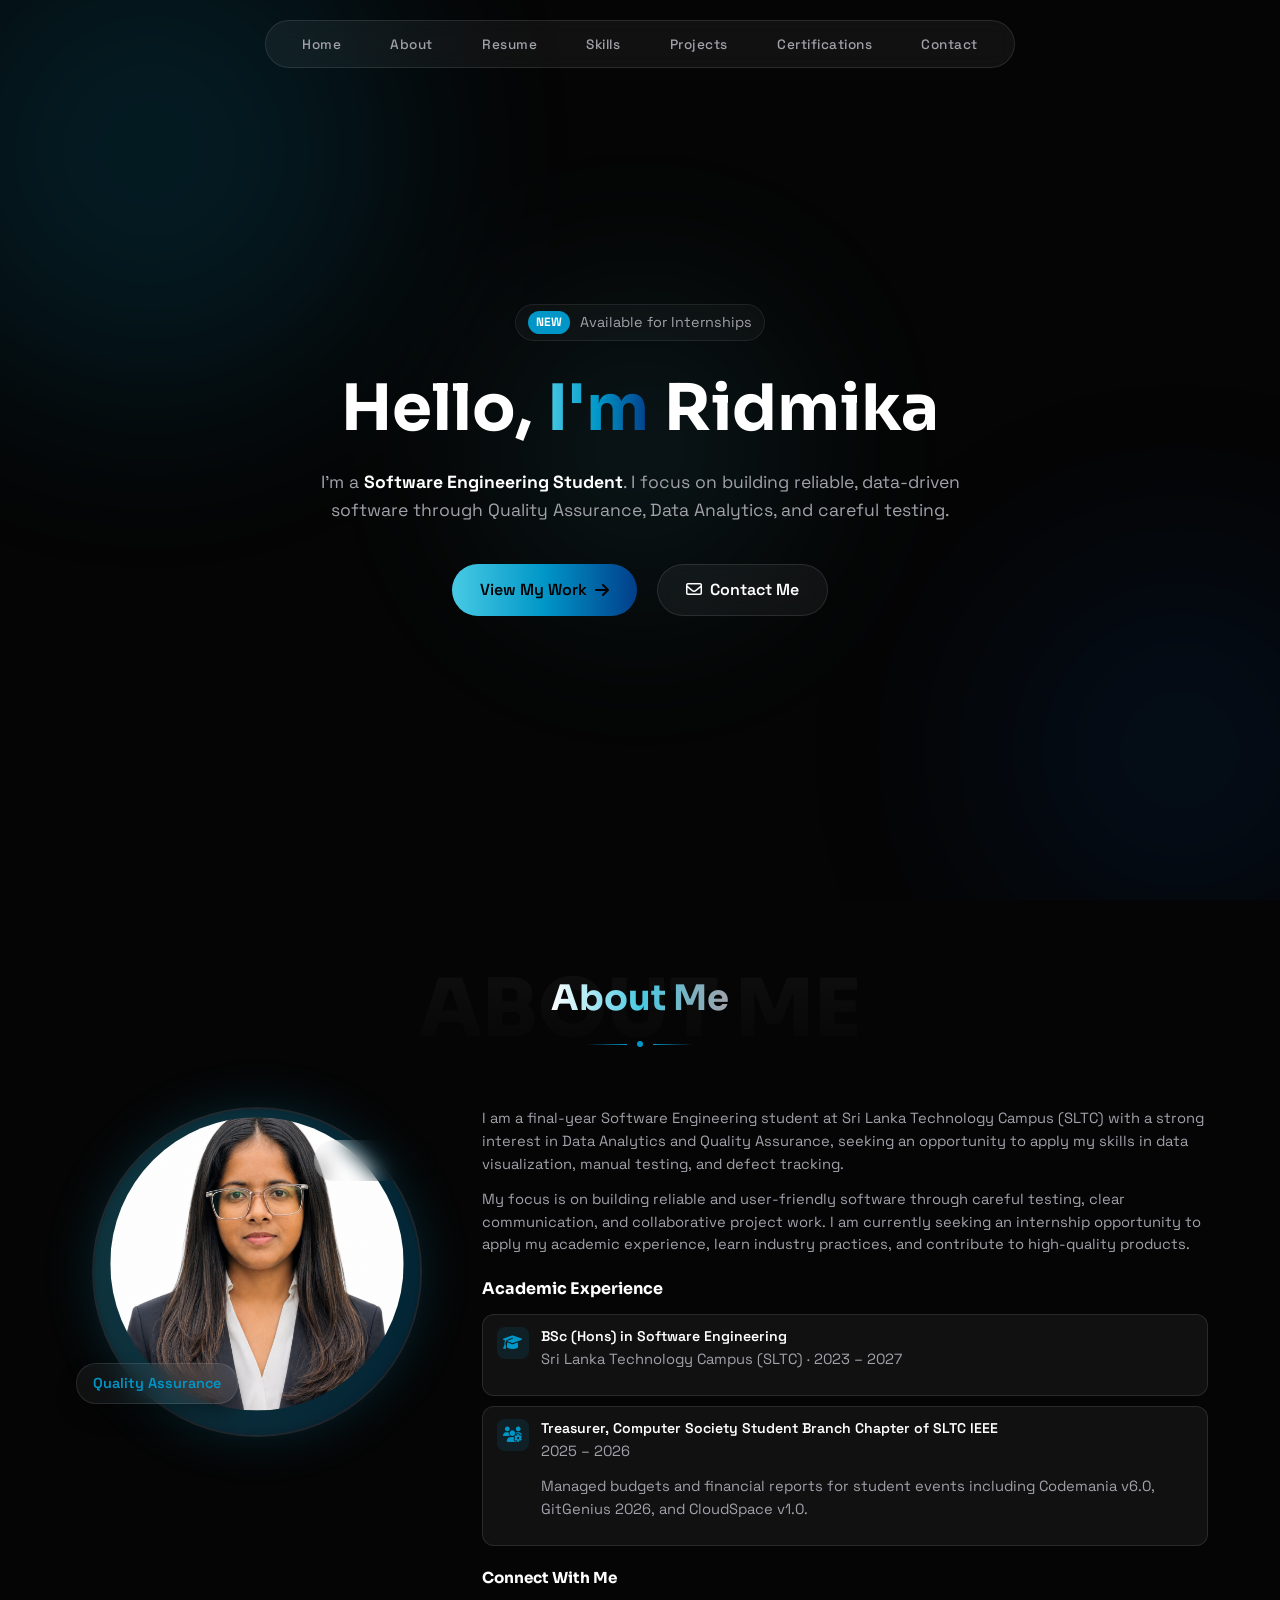
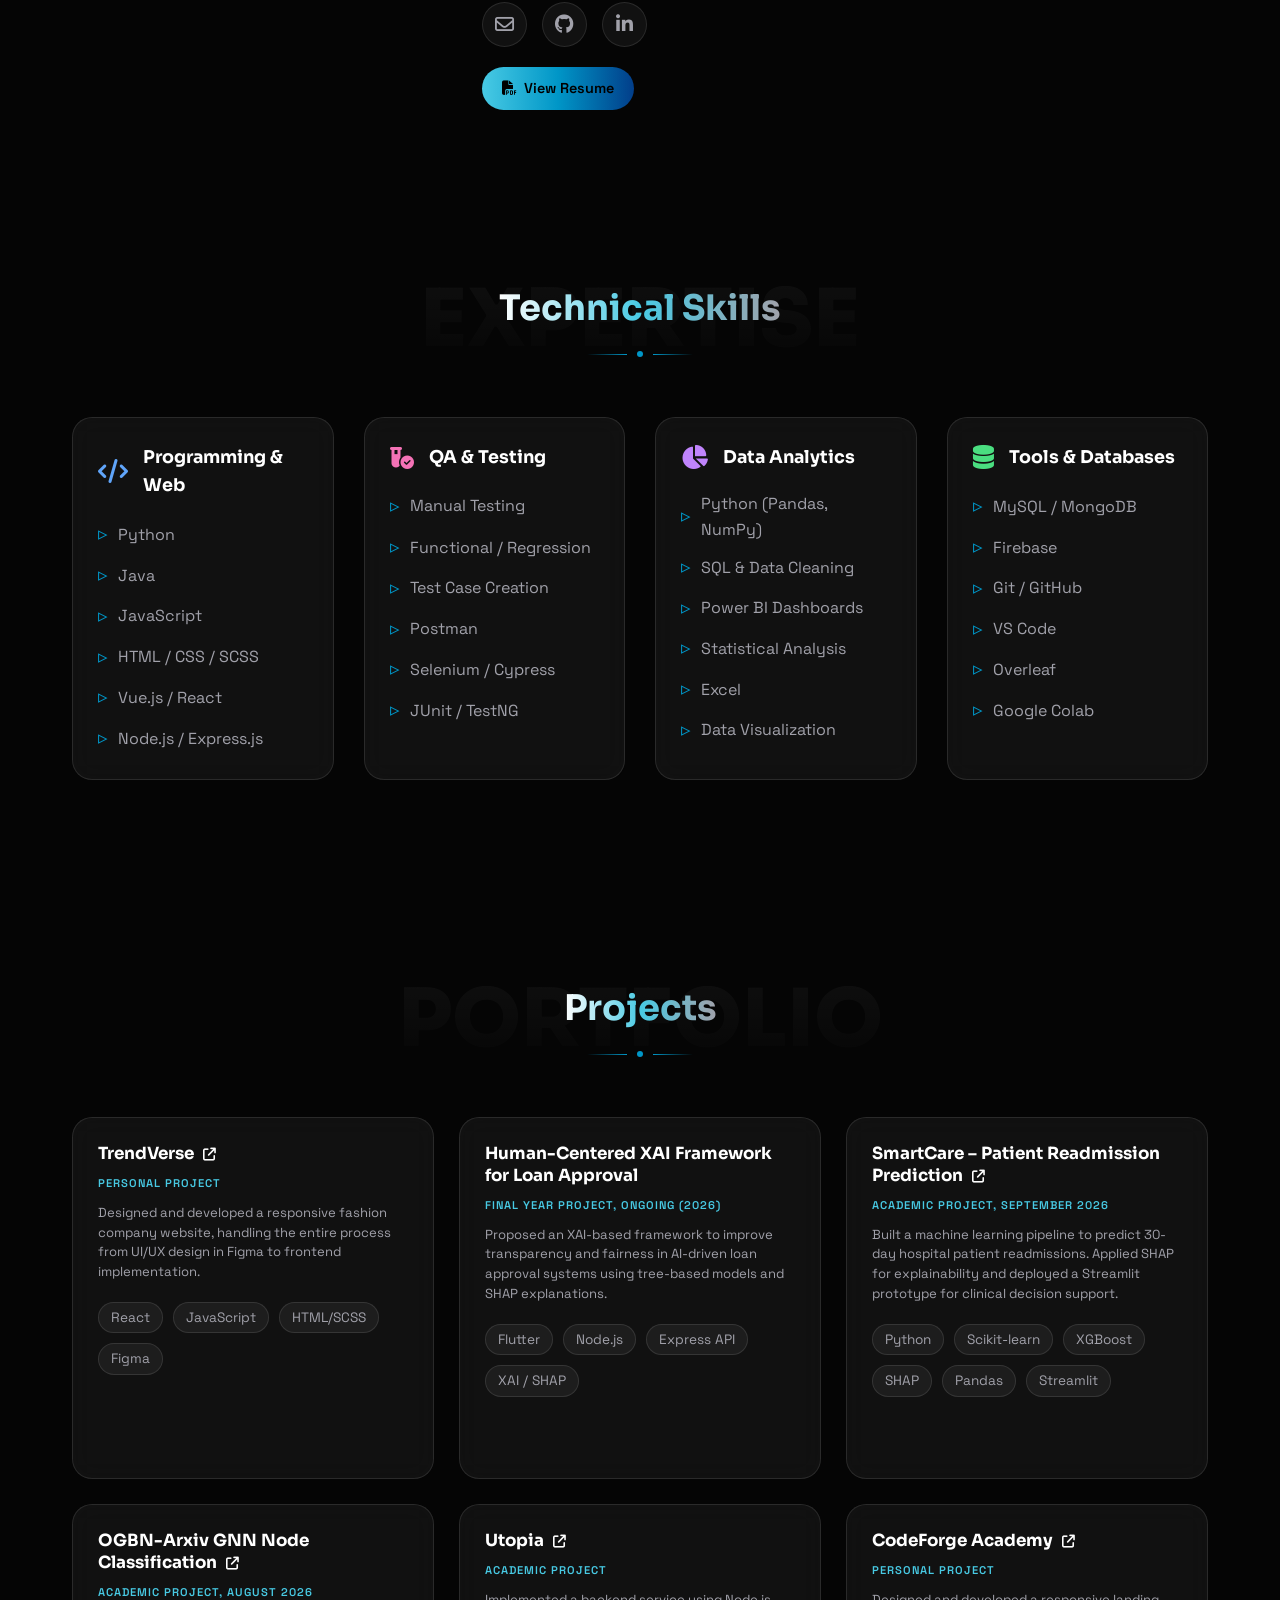
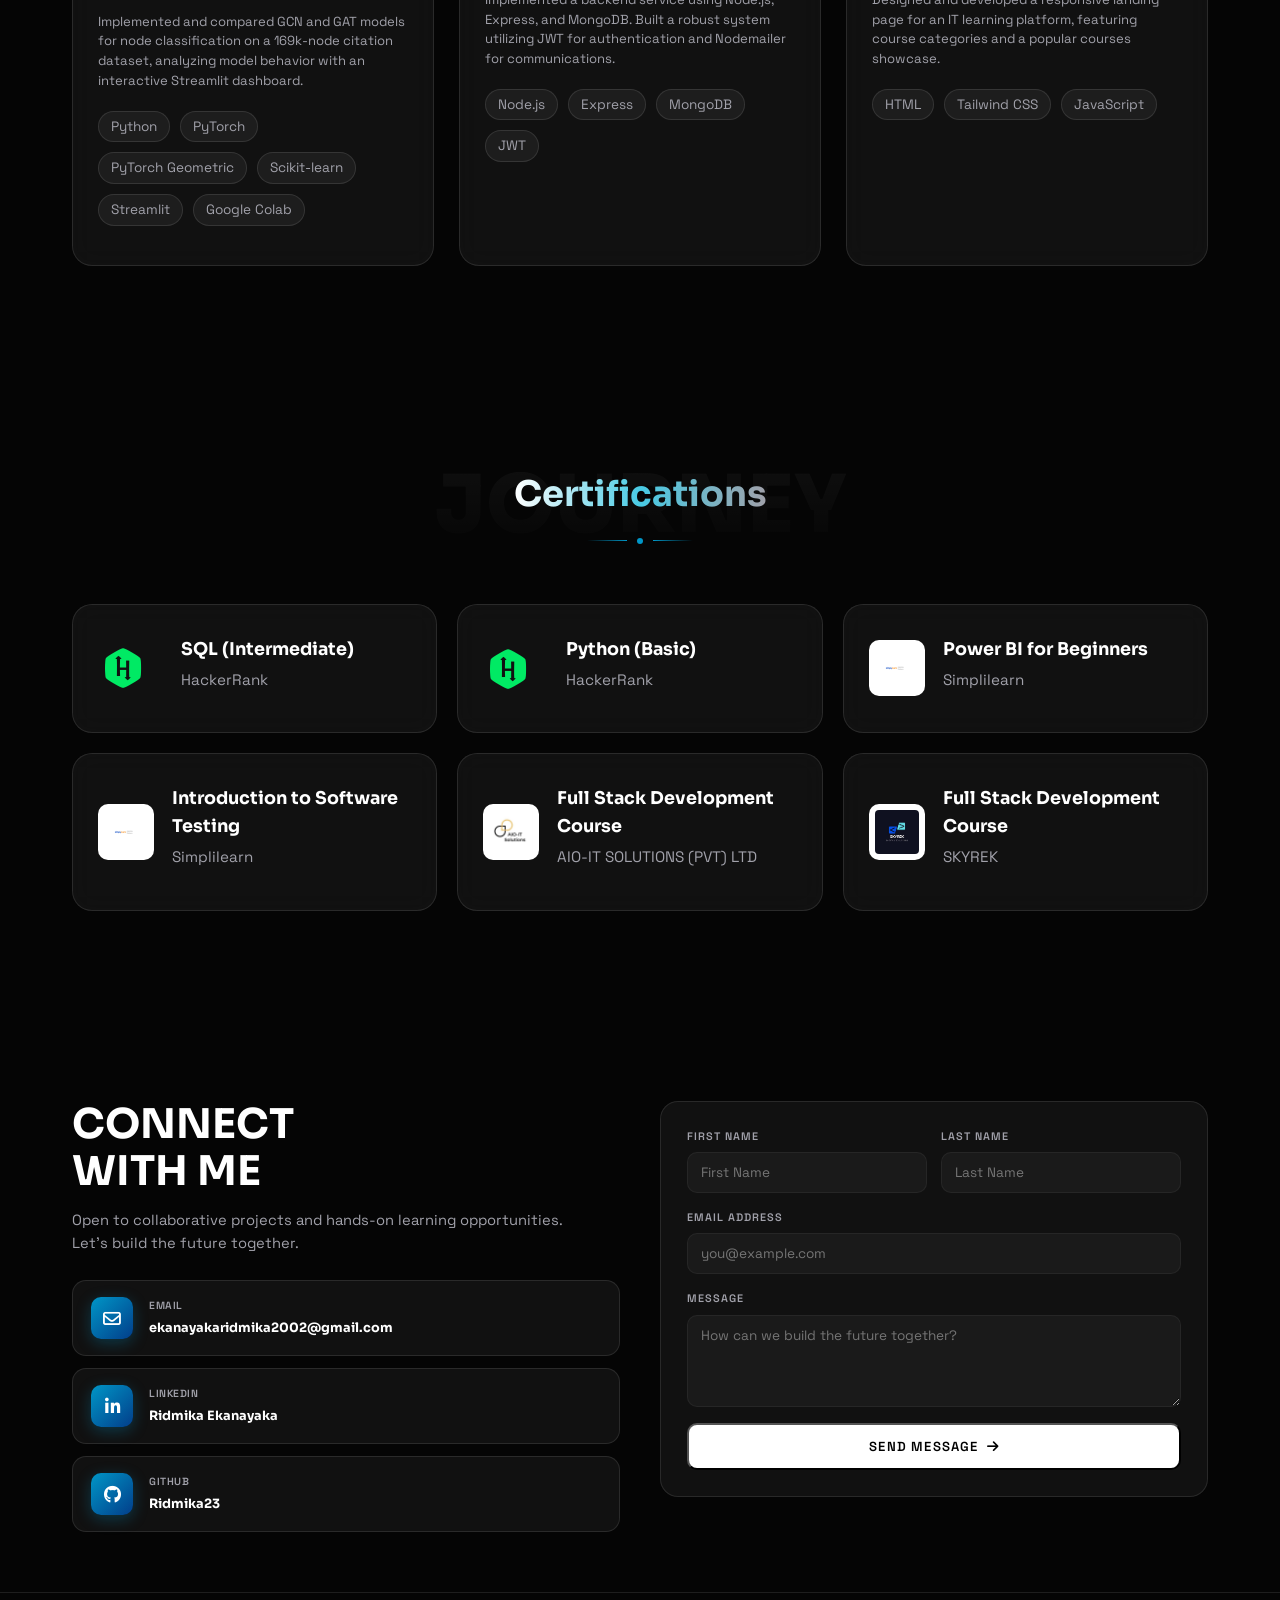
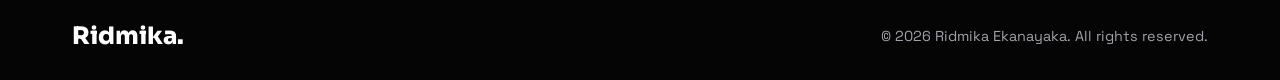
<file: index.html>
<!DOCTYPE html>
<html lang="en">

<head>
    <meta charset="UTF-8">
    <meta name="viewport" content="width=device-width, initial-scale=1.0">
    <title>Ridmika Ekanayaka | Portfolio</title>
    <meta name="description"
        content="Portfolio of Ridmika Ekanayaka, Software Engineering Student, focusing on Data Analytics, Quality Assurance, and Software Development.">
    <link rel="stylesheet" href="style.css">
    <link rel="preconnect" href="https://fonts.googleapis.com">
    <link rel="preconnect" href="https://fonts.gstatic.com" crossorigin>
    <link
        href="https://fonts.googleapis.com/css2?family=Sora:wght@400;600;700;800&family=Space+Grotesk:wght@300;400;500;600;700&display=swap"
        rel="stylesheet">
    <!-- FontAwesome for icons -->
    <link rel="stylesheet" href="https://cdnjs.cloudflare.com/ajax/libs/font-awesome/6.4.0/css/all.min.css">
</head>

<body>
    <div class="background-effects">
        <div class="glow-orb orb-1"></div>
        <div class="glow-orb orb-2"></div>
        <div class="glow-orb orb-3"></div>
    </div>

    <nav class="navbar">
        <div class="nav-container">
            <ul class="nav-links">
                <li><a href="index.html#home" class="active">Home</a></li>
                <li><a href="index.html#about">About</a></li>
                <li><a href="resume.html">Resume</a></li>
                <li><a href="index.html#skills">Skills</a></li>
                <li><a href="index.html#projects">Projects</a></li>
                <li><a href="index.html#experience">Certifications</a></li>
                <li><a href="index.html#contact">Contact</a></li>
            </ul>
        </div>
    </nav>

    <main>
        <!-- Hero Section -->
        <section id="home" class="hero section">
            <div class="container hero-content">
                <div class="hero-badge">
                    <span class="badge-new">New</span>
                    <span class="badge-text">Available for Internships</span>
                </div>
                <h1 class="hero-title">
                    <span class="title-word">Hello,</span>
                    <span class="title-word highlight">I'm</span>
                    <span class="title-word">Ridmika</span>
                </h1>
                <p class="hero-subtitle">
                    I'm a <strong>Software Engineering Student</strong>. I focus on building reliable, data-driven
                    software through Quality Assurance, Data Analytics, and careful testing.
                </p>
                <div class="hero-actions">
                    <a href="#projects" class="btn btn-primary">
                        View My Work <i class="fa-solid fa-arrow-right"></i>
                    </a>
                    <a href="mailto:ekanayakaridmika2002@gmail.com" class="btn btn-secondary">
                        <i class="fa-regular fa-envelope"></i> Contact Me
                    </a>
                </div>
            </div>
        </section>

        <!-- About Section -->
        <section id="about" class="about section">
            <div class="section-heading">
                <h2 class="bg-text">ABOUT ME</h2>
                <h3 class="fg-text">About Me</h3>
                <div class="divider">
                    <div class="line"></div>
                    <div class="dot"></div>
                    <div class="line"></div>
                </div>
            </div>
            <div class="container about-grid">
                <div class="about-image">
                    <div class="image-wrapper">
                        <div class="avatar-placeholder">
                            <img src="profile.png" alt="Ridmika Ekanayaka" class="profile-img">
                        </div>
                        <div class="floating-badge badge-top">Data Analyst</div>
                        <div class="floating-badge badge-bottom">Quality Assurance</div>
                    </div>
                </div>
                <div class="about-text">
                    <p>I am a final-year Software Engineering student at Sri Lanka Technology Campus (SLTC) with a
                        strong interest in Data Analytics and Quality Assurance, seeking an opportunity to apply my
                        skills in data visualization, manual testing, and defect tracking.</p>
                    <p>My focus is on building reliable and user-friendly software through careful testing, clear
                        communication, and collaborative project work. I am currently seeking an internship opportunity
                        to apply my academic experience, learn industry practices, and contribute to high-quality
                        products.</p>

                    <div class="academic-experience">
                        <h4>Academic Experience</h4>
                        <div class="academic-item">
                            <div class="academic-icon"><i class="fa-solid fa-graduation-cap"></i></div>
                            <div>
                                <h5>BSc (Hons) in Software Engineering</h5>
                                <p class="academic-meta">Sri Lanka Technology Campus (SLTC) · 2023 – 2027</p>
                            </div>
                        </div>
                        <div class="academic-item">
                            <div class="academic-icon"><i class="fa-solid fa-users-gear"></i></div>
                            <div>
                                <h5>Treasurer, Computer Society Student Branch Chapter of SLTC IEEE</h5>
                                <p class="academic-meta">2025 – 2026</p>
                                <p class="academic-meta">Managed budgets and financial reports for student events
                                    including Codemania v6.0, GitGenius 2026, and CloudSpace v1.0.</p>
                            </div>
                        </div>
                    </div>

                    <div class="contact-info">
                        <h4>Connect With Me</h4>
                        <div class="social-links">
                            <a href="mailto:ekanayakaridmika2002@gmail.com" aria-label="Email" class="social-icon"><i
                                    class="fa-regular fa-envelope"></i></a>
                            <a href="https://github.com/Ridmika23" target="_blank" aria-label="GitHub"
                                class="social-icon"><i class="fa-brands fa-github"></i></a>
                            <a href="https://www.linkedin.com/in/ridmika-ekanayaka" target="_blank"
                                aria-label="LinkedIn" class="social-icon"><i class="fa-brands fa-linkedin-in"></i></a>
                        </div>
                        <div style="margin-top: 20px;">
                            <a href="resume.html" class="btn btn-primary"
                                style="padding: 10px 20px; font-size: 0.9rem;">
                                <i class="fa-solid fa-file-pdf"></i> View Resume
                            </a>
                        </div>
                    </div>
                </div>
            </div>
        </section>

        <!-- Skills Section -->
        <section id="skills" class="skills section">
            <div class="section-heading">
                <h2 class="bg-text">EXPERTISE</h2>
                <h3 class="fg-text">Technical Skills</h3>
                <div class="divider">
                    <div class="line"></div>
                    <div class="dot"></div>
                    <div class="line"></div>
                </div>
            </div>
            <div class="container skills-grid">
                <div class="skill-category glass-card">
                    <div class="category-header">
                        <i class="fa-solid fa-code text-blue"></i>
                        <h4>Programming & Web</h4>
                    </div>
                    <ul class="skill-list">
                        <li>Python</li>
                        <li>Java</li>
                        <li>JavaScript</li>
                        <li>HTML / CSS / SCSS</li>
                        <li>Vue.js / React</li>
                        <li>Node.js / Express.js</li>
                    </ul>
                </div>
                <div class="skill-category glass-card">
                    <div class="category-header">
                        <i class="fa-solid fa-vial-circle-check text-pink"></i>
                        <h4>QA & Testing</h4>
                    </div>
                    <ul class="skill-list">
                        <li>Manual Testing</li>
                        <li>Functional / Regression</li>
                        <li>Test Case Creation</li>
                        <li>Postman</li>
                        <li>Selenium / Cypress</li>
                        <li>JUnit / TestNG</li>
                    </ul>
                </div>
                <div class="skill-category glass-card">
                    <div class="category-header">
                        <i class="fa-solid fa-chart-pie text-purple"></i>
                        <h4>Data Analytics</h4>
                    </div>
                    <ul class="skill-list">
                        <li>Python (Pandas, NumPy)</li>
                        <li>SQL & Data Cleaning</li>
                        <li>Power BI Dashboards</li>
                        <li>Statistical Analysis</li>
                        <li>Excel</li>
                        <li>Data Visualization</li>
                    </ul>
                </div>
                <div class="skill-category glass-card">
                    <div class="category-header">
                        <i class="fa-solid fa-database text-green"></i>
                        <h4>Tools & Databases</h4>
                    </div>
                    <ul class="skill-list">
                        <li>MySQL / MongoDB</li>
                        <li>Firebase</li>
                        <li>Git / GitHub</li>
                        <li>VS Code</li>
                        <li>Overleaf</li>
                        <li>Google Colab</li>
                    </ul>
                </div>
            </div>
        </section>

        <!-- Projects Section -->
        <section id="projects" class="projects section">
            <div class="section-heading">
                <h2 class="bg-text">PORTFOLIO</h2>
                <h3 class="fg-text">Projects</h3>
                <div class="divider">
                    <div class="line"></div>
                    <div class="dot"></div>
                    <div class="line"></div>
                </div>
            </div>
            <div class="container">
                <div class="projects-list">
                    <!-- Project TrendVerse -->
                    <div class="project-card glass-card">
                        <div class="project-content">
                            <h3 class="project-title">
                                <a href="https://trend-verse-mocha.vercel.app/" target="_blank" style="color: inherit; text-decoration: none;">
                                    TrendVerse <i class="fa-solid fa-arrow-up-right-from-square" style="font-size: 0.8rem; margin-left: 5px;"></i>
                                </a>
                            </h3>
                            <p class="project-type">Personal Project</p>
                            <p class="project-description">
                                Designed and developed a responsive fashion company website, handling the entire process from UI/UX design in Figma to frontend implementation.
                            </p>
                            <div class="tech-stack">
                                <span class="tech-tag">React</span>
                                <span class="tech-tag">JavaScript</span>
                                <span class="tech-tag">HTML/SCSS</span>
                                <span class="tech-tag">Figma</span>
                            </div>
                        </div>
                    </div>

                    <!-- Project Human-Centered XAI -->
                    <div class="project-card glass-card">
                        <div class="project-content">
                            <h3 class="project-title">Human-Centered XAI Framework for Loan Approval</h3>
                            <p class="project-type">Final Year Project, Ongoing (2026)</p>
                            <p class="project-description">
                                Proposed an XAI-based framework to improve transparency and fairness in AI-driven loan approval systems using tree-based models and SHAP explanations.
                            </p>
                            <div class="tech-stack">
                                <span class="tech-tag">Flutter</span>
                                <span class="tech-tag">Node.js</span>
                                <span class="tech-tag">Express API</span>
                                <span class="tech-tag">XAI / SHAP</span>
                            </div>
                        </div>
                    </div>

                    <!-- Project SmartCare -->
                    <div class="project-card glass-card">
                        <div class="project-content">
                            <h3 class="project-title">
                                <a href="https://github.com/omega-u20/SmartCare-HospitalManagement" target="_blank" style="color: inherit; text-decoration: none;">
                                    SmartCare – Patient Readmission Prediction <i class="fa-solid fa-arrow-up-right-from-square" style="font-size: 0.8rem; margin-left: 5px;"></i>
                                </a>
                            </h3>
                            <p class="project-type">Academic Project, September 2026</p>
                            <p class="project-description">
                                Built a machine learning pipeline to predict 30-day hospital patient readmissions. Applied SHAP for explainability and deployed a Streamlit prototype for clinical decision support.
                            </p>
                            <div class="tech-stack">
                                <span class="tech-tag">Python</span>
                                <span class="tech-tag">Scikit-learn</span>
                                <span class="tech-tag">XGBoost</span>
                                <span class="tech-tag">SHAP</span>
                                <span class="tech-tag">Pandas</span>
                                <span class="tech-tag">Streamlit</span>
                            </div>
                        </div>
                    </div>

                    <!-- Project OGBN-Arxiv -->
                    <div class="project-card glass-card">
                        <div class="project-content">
                            <h3 class="project-title">
                                <a href="https://github.com/geeth-rp/CCS4354-OGBN-Arxiv-GNN" target="_blank" style="color: inherit; text-decoration: none;">
                                    OGBN-Arxiv GNN Node Classification <i class="fa-solid fa-arrow-up-right-from-square" style="font-size: 0.8rem; margin-left: 5px;"></i>
                                </a>
                            </h3>
                            <p class="project-type">Academic Project, August 2026</p>
                            <p class="project-description">
                                Implemented and compared GCN and GAT models for node classification on a 169k-node citation dataset, analyzing model behavior with an interactive Streamlit dashboard.
                            </p>
                            <div class="tech-stack">
                                <span class="tech-tag">Python</span>
                                <span class="tech-tag">PyTorch</span>
                                <span class="tech-tag">PyTorch Geometric</span>
                                <span class="tech-tag">Scikit-learn</span>
                                <span class="tech-tag">Streamlit</span>
                                <span class="tech-tag">Google Colab</span>
                            </div>
                        </div>
                    </div>

                    <!-- Project Utopia -->
                    <div class="project-card glass-card">
                        <div class="project-content">
                            <h3 class="project-title">
                                <a href="https://github.com/omega-u20/utopia" target="_blank" style="color: inherit; text-decoration: none;">
                                    Utopia <i class="fa-solid fa-arrow-up-right-from-square" style="font-size: 0.8rem; margin-left: 5px;"></i>
                                </a>
                            </h3>
                            <p class="project-type">Academic Project</p>
                            <p class="project-description">
                                Implemented a backend service using Node.js, Express, and MongoDB. Built a robust system utilizing JWT for authentication and Nodemailer for communications.
                            </p>
                            <div class="tech-stack">
                                <span class="tech-tag">Node.js</span>
                                <span class="tech-tag">Express</span>
                                <span class="tech-tag">MongoDB</span>
                                <span class="tech-tag">JWT</span>
                            </div>
                        </div>
                    </div>

                    <!-- Project CodeForge Academy -->
                    <div class="project-card glass-card">
                        <div class="project-content">
                            <h3 class="project-title">
                                <a href="https://github.com/Ridmika23/CodeForge_Academy" target="_blank" style="color: inherit; text-decoration: none;">
                                    CodeForge Academy <i class="fa-solid fa-arrow-up-right-from-square" style="font-size: 0.8rem; margin-left: 5px;"></i>
                                </a>
                            </h3>
                            <p class="project-type">Personal Project</p>
                            <p class="project-description">
                                Designed and developed a responsive landing page for an IT learning platform, featuring course categories and a popular courses showcase.
                            </p>
                            <div class="tech-stack">
                                <span class="tech-tag">HTML</span>
                                <span class="tech-tag">Tailwind CSS</span>
                                <span class="tech-tag">JavaScript</span>
                            </div>
                        </div>
                    </div>
                </div>
            </div>
        </section>

        <!-- Certifications -->
        <section id="experience" class="experience section">
            <div class="section-heading">
                <h2 class="bg-text">JOURNEY</h2>
                <h3 class="fg-text">Certifications</h3>
                <div class="divider">
                    <div class="line"></div>
                    <div class="dot"></div>
                    <div class="line"></div>
                </div>
            </div>
            <div class="container">
                <div class="timeline-container cert-timeline-container">
                    <div class="timeline">
                        <a href="assets/certs/sql_intermediate certificate.pdf" target="_blank" class="timeline-item glass-card cert-card" style="text-decoration: none; color: inherit;">
                            <div class="cert-icon" style="font-size: 2.5rem; color: #00ea64; margin-right: 15px; display: flex; align-items: center; justify-content: center; width: 50px;"><i class="fa-brands fa-hackerrank"></i></div>
                            <div class="cert-info">
                                <h5 class="timeline-title">SQL (Intermediate)</h5>
                                <h6 class="timeline-subtitle">HackerRank</h6>
                            </div>
                        </a>
                        <a href="assets/certs/python_basic certificate (1).pdf" target="_blank" class="timeline-item glass-card cert-card" style="text-decoration: none; color: inherit;">
                            <div class="cert-icon" style="font-size: 2.5rem; color: #00ea64; margin-right: 15px; display: flex; align-items: center; justify-content: center; width: 50px;"><i class="fa-brands fa-hackerrank"></i></div>
                            <div class="cert-info">
                                <h5 class="timeline-title">Python (Basic)</h5>
                                <h6 class="timeline-subtitle">HackerRank</h6>
                            </div>
                        </a>
                        <a href="assets/certs/Power_BI.pdf" target="_blank" class="timeline-item glass-card cert-card" style="text-decoration: none; color: inherit;">
                            <img src="assets/certs/simplilearn.png" alt="Simplilearn" class="cert-logo">
                            <div class="cert-info">
                                <h5 class="timeline-title">Power BI for Beginners</h5>
                                <h6 class="timeline-subtitle">Simplilearn</h6>
                            </div>
                        </a>
                        <a href="assets/certs/software_testing.pdf" target="_blank" class="timeline-item glass-card cert-card" style="text-decoration: none; color: inherit;">
                            <img src="assets/certs/simplilearn.png" alt="Simplilearn" class="cert-logo">
                            <div class="cert-info">
                                <h5 class="timeline-title">Introduction to Software Testing</h5>
                                <h6 class="timeline-subtitle">Simplilearn</h6>
                            </div>
                        </a>
                        <div class="timeline-item glass-card cert-card">
                            <img src="assets/certs/aio-it.jpeg" alt="AIO-IT Solutions" class="cert-logo">
                            <div class="cert-info">
                                <h5 class="timeline-title">Full Stack Development Course</h5>
                                <h6 class="timeline-subtitle">AIO-IT SOLUTIONS (PVT) LTD</h6>
                            </div>
                        </div>
                        <div class="timeline-item glass-card cert-card">
                            <img src="assets/certs/skyrek.jpeg" alt="SKYREK" class="cert-logo">
                            <div class="cert-info">
                                <h5 class="timeline-title">Full Stack Development Course</h5>
                                <h6 class="timeline-subtitle">SKYREK</h6>
                            </div>
                        </div>
                    </div>
                </div>
            </div>
        </section>

        <!-- Contact Section -->
        <section id="contact" class="contact section">
            <div class="container contact-grid">
                <div class="contact-left">
                    <h2 class="contact-title">CONNECT<br>WITH ME</h2>
                    <p class="contact-subtitle">Open to collaborative projects and hands-on learning opportunities.
                        Let's build the future together.</p>

                    <div class="contact-methods">
                        <a href="mailto:ekanayakaridmika2002@gmail.com" style="text-decoration: none;"
                            class="contact-method-item">
                            <div class="method-icon"><i class="fa-regular fa-envelope"></i></div>
                            <div class="method-info">
                                <span>EMAIL</span>
                                <strong>ekanayakaridmika2002@gmail.com</strong>
                            </div>
                        </a>
                        <a href="https://www.linkedin.com/in/ridmika-ekanayaka" target="_blank"
                            style="text-decoration: none;" class="contact-method-item">
                            <div class="method-icon"><i class="fa-brands fa-linkedin-in"></i></div>
                            <div class="method-info">
                                <span>LINKEDIN</span>
                                <strong>Ridmika Ekanayaka</strong>
                            </div>
                        </a>
                        <a href="https://github.com/Ridmika23" target="_blank" style="text-decoration: none;"
                            class="contact-method-item">
                            <div class="method-icon"><i class="fa-brands fa-github"></i></div>
                            <div class="method-info">
                                <span>GITHUB</span>
                                <strong>Ridmika23</strong>
                            </div>
                        </a>
                    </div>
                </div>

                <div class="contact-right">
                    <form class="contact-form glass-card">
                        <div class="form-row">
                            <div class="form-group">
                                <label>FIRST NAME</label>
                                <input type="text" placeholder="First Name">
                            </div>
                            <div class="form-group">
                                <label>LAST NAME</label>
                                <input type="text" placeholder="Last Name">
                            </div>
                        </div>
                        <div class="form-group">
                            <label>EMAIL ADDRESS</label>
                            <input type="email" placeholder="you@example.com">
                        </div>
                        <div class="form-group">
                            <label>MESSAGE</label>
                            <textarea placeholder="How can we build the future together?" rows="4"></textarea>
                        </div>
                        <button type="submit" class="btn btn-submit">SEND MESSAGE <i
                                class="fa-solid fa-arrow-right"></i></button>
                    </form>
                </div>
            </div>
        </section>
    </main>

    <footer class="footer">
        <div class="container footer-content">
            <div class="footer-logo">
                <span class="logo-text">Ridmika.</span>
            </div>
            <p class="copyright">© 2026 Ridmika Ekanayaka. All rights reserved.</p>
        </div>
    </footer>

    <script src="script.js"></script>
</body>

</html>
</file>
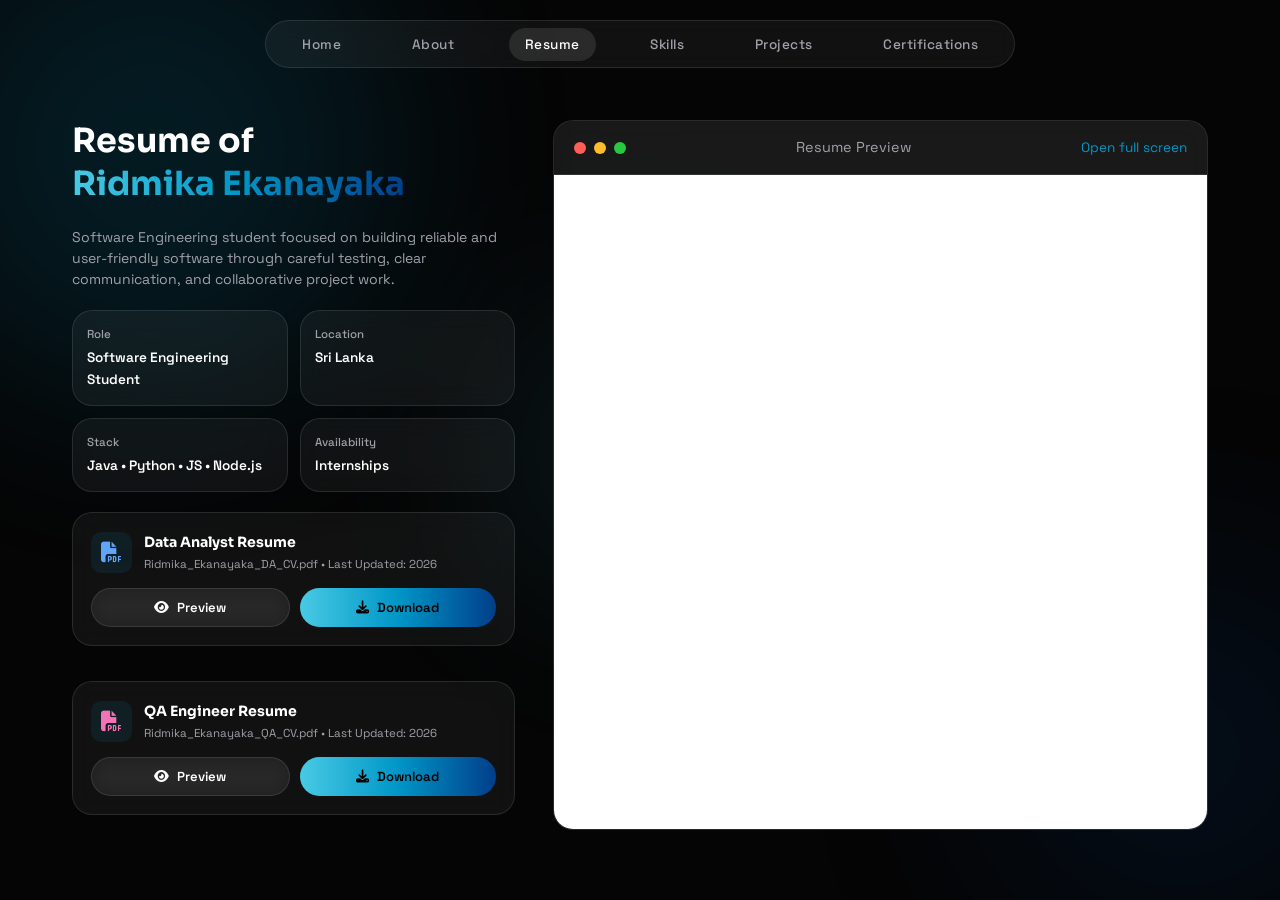
<file: resume.html>
<!DOCTYPE html>
<html lang="en">
<head>
    <meta charset="UTF-8">
    <meta name="viewport" content="width=device-width, initial-scale=1.0">
    <title>Resume - Ridmika Ekanayaka</title>
    <meta name="description" content="Resume of Ridmika Ekanayaka, Software Engineering Student">
    <link rel="stylesheet" href="style.css">
    <link rel="preconnect" href="https://fonts.googleapis.com">
    <link rel="preconnect" href="https://fonts.gstatic.com" crossorigin>
    <link href="https://fonts.googleapis.com/css2?family=Sora:wght@400;600;700;800&family=Space+Grotesk:wght@300;400;500;600;700&display=swap" rel="stylesheet">
    <link rel="stylesheet" href="https://cdnjs.cloudflare.com/ajax/libs/font-awesome/6.4.0/css/all.min.css">
</head>
<body>
    <div class="background-effects">
        <div class="glow-orb orb-1"></div>
        <div class="glow-orb orb-2"></div>
        <div class="glow-orb orb-3"></div>
    </div>

    <nav class="navbar">
        <div class="nav-container">
            <ul class="nav-links">
                <li><a href="index.html#home">Home</a></li>
                <li><a href="index.html#about">About</a></li>
                <li><a href="resume.html" class="active">Resume</a></li>
                <li><a href="index.html#skills">Skills</a></li>
                <li><a href="index.html#projects">Projects</a></li>
                <li><a href="index.html#experience">Certifications</a></li>
            </ul>
        </div>
    </nav>

    <main class="resume-main">
        <div class="resume-container">
            <!-- Left Side Details -->
            <div class="resume-details fade-in">
                <h1 class="resume-title">Resume of <br><span class="highlight">Ridmika Ekanayaka</span></h1>
                
                <p class="resume-description">
                    Software Engineering student focused on building reliable and user-friendly software through careful testing, clear communication, and collaborative project work.
                </p>

                <div class="info-grid">
                    <div class="info-card glass-card">
                        <span class="info-label">Role</span>
                        <span class="info-value">Software Engineering Student</span>
                    </div>
                    <div class="info-card glass-card">
                        <span class="info-label">Location</span>
                        <span class="info-value">Sri Lanka</span>
                    </div>
                    <div class="info-card glass-card">
                        <span class="info-label">Stack</span>
                        <span class="info-value">Java • Python • JS • Node.js</span>
                    </div>
                    <div class="info-card glass-card">
                        <span class="info-label">Availability</span>
                        <span class="info-value">Internships</span>
                    </div>
                </div>

                <div class="file-card glass-card">
                    <div class="file-info">
                        <i class="fa-solid fa-file-pdf file-icon" style="color: #60a5fa;"></i>
                        <div>
                            <h4 class="file-name">Data Analyst Resume</h4>
                            <p class="file-meta">Ridmika_Ekanayaka_DA_CV.pdf • Last Updated: 2026</p>
                        </div>
                    </div>
                    <div class="file-actions">
                        <button onclick="changePreview('Ridmika_Ekanayaka_DA_CV.pdf')" class="btn btn-secondary btn-full">
                            <i class="fa-solid fa-eye"></i> Preview
                        </button>
                        <a href="Ridmika_Ekanayaka_DA_CV.pdf" download class="btn btn-primary btn-full">
                            <i class="fa-solid fa-download"></i> Download
                        </a>
                    </div>
                </div>

                <div class="file-card glass-card" style="margin-top: 15px;">
                    <div class="file-info">
                        <i class="fa-solid fa-file-pdf file-icon" style="color: #f472b6;"></i>
                        <div>
                            <h4 class="file-name">QA Engineer Resume</h4>
                            <p class="file-meta">Ridmika_Ekanayaka_QA_CV.pdf • Last Updated: 2026</p>
                        </div>
                    </div>
                    <div class="file-actions">
                        <button onclick="changePreview('Ridmika_Ekanayaka_QA_CV.pdf')" class="btn btn-secondary btn-full">
                            <i class="fa-solid fa-eye"></i> Preview
                        </button>
                        <a href="Ridmika_Ekanayaka_QA_CV.pdf" download class="btn btn-primary btn-full">
                            <i class="fa-solid fa-download"></i> Download
                        </a>
                    </div>
                </div>
            </div>

            <!-- Right Side PDF Preview -->
            <div class="resume-preview glass-card fade-in" style="animation-delay: 0.2s;">
                <div class="preview-header">
                    <div class="window-controls">
                        <span class="control red"></span>
                        <span class="control yellow"></span>
                        <span class="control green"></span>
                    </div>
                    <span class="preview-title">Resume Preview</span>
                    <a href="Ridmika_Ekanayaka_DA_CV.pdf" target="_blank" class="preview-link" id="full-screen-link">Open full screen</a>
                </div>
                <div class="preview-content">
                    <iframe id="resume-frame" src="Ridmika_Ekanayaka_DA_CV.pdf#toolbar=0&navpanes=0&scrollbar=0" width="100%" height="100%" frameborder="0"></iframe>
                </div>
            </div>
        </div>
    </main>

    <script>
        document.addEventListener('DOMContentLoaded', () => {
            const animateElements = document.querySelectorAll('.fade-in');
            setTimeout(() => {
                animateElements.forEach(el => el.classList.add('visible'));
            }, 100);
        });

        function changePreview(pdfFile) {
            document.getElementById('resume-frame').src = pdfFile + '#toolbar=0&navpanes=0&scrollbar=0';
            document.getElementById('full-screen-link').href = pdfFile;
        }
    </script>
</body>
</html>
</file>
<file: style.css>
:root {
    --bg-color: #050505;
    --text-primary: #ffffff;
    --text-secondary: #a1a1aa;
    --accent-1: #0096C7;
    --accent-2: #023E8A;
    --accent-3: #48CAE4;
    --glass-bg: rgba(255, 255, 255, 0.05);
    --glass-border: rgba(255, 255, 255, 0.1);
    --font-main: 'Space Grotesk', sans-serif;
    --font-heading: 'Sora', sans-serif;
}

* {
    margin: 0;
    padding: 0;
    box-sizing: border-box;
}

html {
    scroll-behavior: smooth;
}

body {
    background-color: var(--bg-color);
    color: var(--text-primary);
    font-family: var(--font-main);
    line-height: 1.6;
    overflow-x: hidden;
    position: relative;
}

/* Background Effects */
.background-effects {
    position: fixed;
    top: 0;
    left: 0;
    width: 100vw;
    height: 100vh;
    z-index: -1;
    overflow: hidden;
    pointer-events: none;
}

.glow-orb {
    position: absolute;
    border-radius: 50%;
    filter: blur(100px);
    opacity: 0.15;
    animation: float 20s infinite ease-in-out alternate;
}

.orb-1 {
    width: 500px;
    height: 500px;
    background: var(--accent-1);
    top: -100px;
    left: -100px;
}

.orb-2 {
    width: 400px;
    height: 400px;
    background: var(--accent-2);
    bottom: -50px;
    right: -100px;
    animation-delay: -5s;
}

.orb-3 {
    width: 300px;
    height: 300px;
    background: var(--accent-3);
    top: 50%;
    left: 50%;
    transform: translate(-50%, -50%);
    opacity: 0.1;
    animation-delay: -10s;
}

@keyframes float {
    0% { transform: translate(0, 0) scale(1); }
    100% { transform: translate(50px, 50px) scale(1.1); }
}

/* Container */
.container {
    max-width: 1200px;
    margin: 0 auto;
    padding: 0 2rem;
}

.section {
    padding: 100px 0;
}

#about.section {
    padding: 70px 0;
}

#contact.section {
    padding: 90px 0 60px;
}

/* Navigation */
.navbar {
    position: fixed;
    top: 20px;
    left: 50%;
    transform: translateX(-50%);
    z-index: 100;
    width: 90%;
    max-width: 750px;
}

.nav-container {
    background: rgba(255, 255, 255, 0.05);
    backdrop-filter: blur(10px);
    border: 1px solid var(--glass-border);
    border-radius: 50px;
    padding: 10px 20px;
}

.nav-links {
    display: flex;
    justify-content: space-between;
    list-style: none;
}

.nav-links li a {
    color: var(--text-secondary);
    text-decoration: none;
    font-weight: 500;
    font-size: 0.85rem;
    padding: 8px 16px;
    border-radius: 30px;
    transition: all 0.3s ease;
    letter-spacing: 0.5px;
}

.nav-links li a:hover, .nav-links li a.active {
    color: var(--text-primary);
    background: rgba(255, 255, 255, 0.1);
}

/* Typography & General Components */
h1, h2, h3, h4, h5, h6 {
    font-family: var(--font-heading);
    font-weight: 700;
}

.highlight {
    background: linear-gradient(90deg, var(--accent-3), var(--accent-1), var(--accent-2));
    -webkit-background-clip: text;
    -webkit-text-fill-color: transparent;
    background-clip: text;
}

.glass-card {
    background: var(--glass-bg);
    backdrop-filter: blur(12px);
    border: 1px solid var(--glass-border);
    border-radius: 20px;
    padding: 30px;
    transition: transform 0.3s ease, border-color 0.3s ease, box-shadow 0.3s ease;
}

.glass-card:hover {
    transform: translateY(-5px);
    border-color: rgba(0, 150, 199, 0.3);
    box-shadow: 0 10px 30px rgba(0, 0, 0, 0.5);
}

.btn {
    display: inline-flex;
    align-items: center;
    gap: 8px;
    padding: 12px 28px;
    border-radius: 30px;
    font-weight: 600;
    text-decoration: none;
    transition: all 0.3s ease;
    cursor: pointer;
    font-family: var(--font-main);
}

.btn-primary {
    background: linear-gradient(90deg, var(--accent-3), var(--accent-1), var(--accent-2));
    color: #000;
    border: none;
}

.btn-primary:hover {
    transform: translateY(-2px);
    box-shadow: 0 10px 20px rgba(0, 150, 199, 0.2);
}

.btn-secondary {
    background: var(--glass-bg);
    color: var(--text-primary);
    border: 1px solid var(--glass-border);
    backdrop-filter: blur(10px);
}

.btn-secondary:hover {
    background: rgba(255, 255, 255, 0.1);
    border-color: rgba(255, 255, 255, 0.2);
}

/* Section Headings */
.section-heading {
    text-align: center;
    position: relative;
    margin-bottom: 60px;
    display: flex;
    flex-direction: column;
    align-items: center;
    justify-content: center;
}

.section-heading .bg-text {
    font-size: 5rem;
    font-weight: 800;
    background: linear-gradient(to bottom, rgba(255,255,255,0.05), transparent);
    -webkit-background-clip: text;
    -webkit-text-fill-color: transparent;
    position: absolute;
    top: 50%;
    left: 50%;
    transform: translate(-50%, -50%);
    white-space: nowrap;
    z-index: -1;
    pointer-events: none;
}

.section-heading .fg-text {
    font-size: 2.2rem;
    font-weight: 700;
    background: linear-gradient(90deg, #fff, var(--accent-3), var(--text-secondary));
    -webkit-background-clip: text;
    -webkit-text-fill-color: transparent;
}

.divider {
    display: flex;
    align-items: center;
    gap: 10px;
    margin-top: 15px;
}

.divider .line {
    height: 1px;
    width: 40px;
    background: linear-gradient(90deg, transparent, var(--accent-1));
}

.divider .line:last-child {
    background: linear-gradient(270deg, transparent, var(--accent-1));
}

.divider .dot {
    width: 6px;
    height: 6px;
    background: var(--accent-1);
    border-radius: 50%;
}

/* Hero Section */
.hero {
    min-height: 100vh;
    display: flex;
    align-items: center;
    justify-content: center;
    text-align: center;
    padding-top: 120px;
}

.hero-badge {
    display: inline-flex;
    align-items: center;
    gap: 10px;
    padding: 6px 12px;
    background: rgba(255, 255, 255, 0.03);
    border: 1px solid rgba(255, 255, 255, 0.08);
    border-radius: 30px;
    margin-bottom: 30px;
}

.badge-new {
    background: var(--accent-1);
    color: white;
    padding: 2px 8px;
    border-radius: 20px;
    font-size: 0.75rem;
    font-weight: 700;
    text-transform: uppercase;
}

.badge-text {
    font-size: 0.9rem;
    color: var(--text-secondary);
}

.hero-title {
    font-size: clamp(2rem, 5vw, 4.5rem);
    line-height: 1.2;
    margin-bottom: 20px;
    display: flex;
    flex-wrap: wrap;
    justify-content: center;
    gap: 15px;
}

.hero-subtitle {
    font-size: 1.1rem;
    color: var(--text-secondary);
    max-width: 700px;
    margin: 0 auto 40px;
    font-weight: 400;
    font-family: 'Space Grotesk', sans-serif; /* Keep body text readable */
}

.hero-subtitle strong {
    color: var(--text-primary);
}

.hero-actions {
    display: flex;
    gap: 20px;
    justify-content: center;
}

/* About Section */
.about-grid {
    display: grid;
    grid-template-columns: 0.65fr 1.35fr;
    gap: 60px;
    align-items: start;
}

.about-image {
    display: flex;
    justify-content: center;
    padding-left: 20px;
}

.image-wrapper {
    position: relative;
    width: 100%;
    max-width: 340px;
    margin: 0 auto;
    position: sticky;
    top: 140px;
}

.avatar-placeholder {
    width: 100%;
    aspect-ratio: 1;
    border-radius: 50%;
    background: linear-gradient(135deg, rgba(0, 150, 199, 0.1), rgba(2, 62, 138, 0.1));
    border: 2px solid rgba(255, 255, 255, 0.1);
    display: flex;
    align-items: center;
    justify-content: center;
    font-size: 8rem;
    color: rgba(255, 255, 255, 0.2);
    box-shadow: 0 0 50px rgba(0, 150, 199, 0.2);
    position: relative;
    overflow: hidden;
}

.profile-img {
    width: 100%;
    height: 100%;
    object-fit: cover;
    border-radius: 50%;
    transform: scale(0.9);
    transform-origin: center 25%;
}

.avatar-placeholder::before {
    content: '';
    position: absolute;
    inset: -10px;
    border-radius: 50%;
    background: linear-gradient(to right, rgba(72, 202, 228, 0.2), rgba(0, 150, 199, 0.2));
    z-index: -1;
    filter: blur(10px);
}

.floating-badge {
    position: absolute;
    background: var(--glass-bg);
    backdrop-filter: blur(10px);
    border: 1px solid var(--glass-border);
    padding: 8px 16px;
    border-radius: 20px;
    font-weight: 600;
    font-size: 0.9rem;
    box-shadow: 0 10px 20px rgba(0,0,0,0.3);
    animation: float 6s infinite ease-in-out alternate;
}

.badge-top {
    top: 10%;
    right: -5%;
    color: var(--accent-3);
    animation-delay: -2s;
}

.badge-bottom {
    bottom: 10%;
    left: -5%;
    color: var(--accent-1);
}

.about-text .about-greeting {
    font-size: 1.6rem;
    margin-bottom: 14px;
}

.highlight-text {
    background: linear-gradient(90deg, var(--accent-3), var(--accent-1));
    -webkit-background-clip: text;
    -webkit-text-fill-color: transparent;
    font-weight: 700;
}

.about-text p {
    color: var(--text-secondary);
    font-size: 0.92rem;
    margin-bottom: 12px;
    line-height: 1.55;
    font-family: 'Space Grotesk', sans-serif;
}

.academic-experience {
    margin-top: 20px;
}

.academic-experience h4 {
    font-size: 1rem;
    margin-bottom: 12px;
}

.academic-item {
    display: flex;
    gap: 12px;
    align-items: flex-start;
    background: var(--glass-bg);
    border: 1px solid var(--glass-border);
    border-radius: 12px;
    padding: 12px 14px;
    margin-bottom: 10px;
}

.academic-icon {
    flex-shrink: 0;
    width: 32px;
    height: 32px;
    border-radius: 8px;
    background: rgba(0, 150, 199, 0.12);
    color: var(--accent-1);
    display: flex;
    align-items: center;
    justify-content: center;
    font-size: 0.95rem;
}

.academic-item h5 {
    font-family: var(--font-main);
    font-size: 0.88rem;
    font-weight: 600;
    color: var(--text-primary);
    margin-bottom: 3px;
    line-height: 1.3;
}

.academic-meta {
    font-size: 0.78rem;
    color: var(--text-secondary);
    font-family: 'Space Grotesk', sans-serif;
    margin-bottom: 0;
    line-height: 1.4;
}

.contact-info {
    margin-top: 20px;
}

.contact-info h4 {
    font-size: 0.95rem;
    margin-bottom: 12px;
}

.social-links {
    display: flex;
    gap: 15px;
}

.social-icon {
    display: flex;
    align-items: center;
    justify-content: center;
    width: 45px;
    height: 45px;
    border-radius: 50%;
    background: var(--glass-bg);
    border: 1px solid var(--glass-border);
    color: var(--text-secondary);
    font-size: 1.2rem;
    transition: all 0.3s ease;
    text-decoration: none;
}

.social-icon:hover {
    color: var(--accent-3);
    border-color: rgba(0, 150, 199, 0.4);
    background: rgba(0, 150, 199, 0.1);
    transform: translateY(-3px);
}

/* Skills Section */
.skills-grid {
    display: grid;
    grid-template-columns: repeat(auto-fit, minmax(250px, 1fr));
    gap: 30px;
}

.skill-category {
    padding: 25px;
}

.category-header {
    display: flex;
    align-items: center;
    gap: 15px;
    margin-bottom: 20px;
}

.category-header i {
    font-size: 1.5rem;
}

.text-blue { color: #60a5fa; }
.text-pink { color: #f472b6; }
.text-purple { color: #c084fc; }
.text-green { color: #4ade80; }

.category-header h4 {
    font-size: 1.1rem;
}

.skill-list {
    list-style: none;
    display: flex;
    flex-direction: column;
    gap: 10px;
}

.skill-list li {
    color: var(--text-secondary);
    display: flex;
    align-items: center;
    gap: 10px;
}

.skill-list li::before {
    content: '▹';
    color: var(--accent-1);
    font-size: 1.2rem;
}

/* Projects Section */
.projects-list {
    display: grid;
    grid-template-columns: repeat(3, 1fr);
    gap: 25px;
}

.project-card {
    position: relative;
    overflow: hidden;
    display: flex;
    flex-direction: column;
    height: 100%;
    padding: 25px;
    aspect-ratio: 1;
}

.project-image {
    width: 100%;
    height: 160px;
    border-radius: 12px;
    overflow: hidden;
    margin-bottom: 16px;
    border: 1px solid var(--glass-border);
}

.project-image img {
    width: 100%;
    height: 100%;
    object-fit: cover;
    display: block;
    transition: transform 0.4s ease;
}

.project-card:hover .project-image img {
    transform: scale(1.04);
}

.project-card::before {
    content: '';
    position: absolute;
    top: 0;
    left: 0;
    width: 100%;
    height: 3px;
    background: linear-gradient(90deg, var(--accent-1), var(--accent-2));
    opacity: 0;
    transition: opacity 0.3s ease;
}

.project-card:hover::before {
    opacity: 1;
}

.project-content {
    display: flex;
    flex-direction: column;
    gap: 10px;
    flex-grow: 1;
}

.project-title {
    font-size: 1.05rem;
    color: var(--text-primary);
    line-height: 1.3;
}

.project-type {
    font-size: 0.7rem;
    color: var(--accent-3);
    font-weight: 600;
    text-transform: uppercase;
    letter-spacing: 1px;
}

.project-description {
    color: var(--text-secondary);
    font-size: 0.82rem;
    line-height: 1.5;
    font-family: 'Space Grotesk', sans-serif;
}

.tech-stack {
    display: flex;
    flex-wrap: wrap;
    gap: 10px;
    margin-top: 10px;
}

.tech-tag {
    background: rgba(255, 255, 255, 0.05);
    border: 1px solid rgba(255, 255, 255, 0.1);
    padding: 4px 12px;
    border-radius: 20px;
    font-size: 0.85rem;
    color: var(--text-secondary);
}

.project-link {
    display: inline-flex;
    align-items: center;
    gap: 8px;
    margin-top: 16px;
    font-size: 0.88rem;
    font-weight: 600;
    color: var(--accent-1);
    text-decoration: none;
    transition: color 0.25s ease;
}

.project-link:hover {
    color: #ffffff;
}

/* Experience Section */
.dual-grid {
    display: grid;
    grid-template-columns: 1fr 1fr;
    gap: 50px;
}

.sub-heading {
    font-size: 1.5rem;
    margin-bottom: 30px;
    display: flex;
    align-items: center;
    gap: 10px;
}

.sub-heading i {
    color: var(--accent-1);
}

.timeline {
    display: flex;
    flex-direction: column;
    gap: 20px;
    position: relative;
}

.cert-timeline-container .timeline {
    display: grid;
    grid-template-columns: repeat(auto-fit, minmax(320px, 1fr));
    gap: 20px;
}

.cert-timeline-container .timeline::before {
    display: none;
}

.cert-card {
    display: flex;
    align-items: center;
    gap: 18px;
    padding-left: 25px !important;
}

.cert-card .timeline-dot,
.cert-card::before {
    display: none;
}

.cert-logo {
    width: 56px;
    height: 56px;
    object-fit: contain;
    border-radius: 10px;
    background: #ffffff;
    padding: 6px;
    flex-shrink: 0;
}

.cert-info {
    display: flex;
    flex-direction: column;
}

.timeline::before {
    content: '';
    position: absolute;
    top: 0;
    left: 15px;
    width: 2px;
    height: 100%;
    background: var(--glass-border);
}

.timeline-item {
    position: relative;
    padding-left: 50px;
}

.timeline-dot {
    position: absolute;
    top: 30px;
    left: 10px;
    width: 12px;
    height: 12px;
    border-radius: 50%;
    background: var(--accent-1);
    box-shadow: 0 0 10px var(--accent-1);
}

.timeline-date {
    font-size: 0.9rem;
    color: var(--accent-3);
    font-weight: 600;
    margin-bottom: 5px;
}

.timeline-title {
    font-size: 1.1rem;
    color: var(--text-primary);
    margin-bottom: 5px;
}

.timeline-subtitle {
    font-size: 0.95rem;
    color: var(--text-secondary);
    font-weight: 400;
    margin-bottom: 10px;
    font-family: 'Space Grotesk', sans-serif;
}

.timeline-details {
    color: var(--text-secondary);
    padding-left: 20px;
    font-size: 0.95rem;
}

.timeline-details li {
    margin-bottom: 5px;
}

/* Footer */
.footer {
    border-top: 1px solid var(--glass-border);
    padding: 24px 0;
    margin-top: 0;
}

.footer-content {
    display: flex;
    justify-content: space-between;
    align-items: center;
}

.logo-text {
    font-family: var(--font-heading);
    font-size: 1.5rem;
    font-weight: 800;
    color: var(--text-primary);
}

.copyright {
    color: var(--text-secondary);
    font-size: 0.9rem;
}

/* Resume Page */
.resume-main {
    min-height: 100vh;
    padding-top: 120px;
    padding-bottom: 50px;
}

.resume-container {
    max-width: 1200px;
    margin: 0 auto;
    padding: 0 2rem;
    display: grid;
    grid-template-columns: 0.9fr 1.3fr;
    gap: 28px;
    height: calc(100vh - 190px);
    min-height: 600px;
}

.resume-details {
    display: flex;
    flex-direction: column;
    gap: 20px;
    overflow-y: auto;
    padding-right: 10px;
}

.resume-details::-webkit-scrollbar {
    width: 6px;
}
.resume-details::-webkit-scrollbar-thumb {
    background: var(--glass-border);
    border-radius: 10px;
}

.resume-title {
    font-size: clamp(1.5rem, 2.6vw, 2.2rem);
    line-height: 1.3;
}

.resume-description {
    color: var(--text-secondary);
    font-size: 0.88rem;
    line-height: 1.5;
}

.info-grid {
    display: grid;
    grid-template-columns: 1fr 1fr;
    gap: 12px;
}

.info-card {
    padding: 14px;
    display: flex;
    flex-direction: column;
    gap: 4px;
}

.info-label {
    color: var(--text-secondary);
    font-size: 0.72rem;
    font-weight: 500;
}

.info-value {
    color: var(--text-primary);
    font-size: 0.85rem;
    font-weight: 600;
}

.file-card {
    padding: 18px;
    display: flex;
    flex-direction: column;
    gap: 14px;
}

.file-info {
    display: flex;
    align-items: center;
    gap: 12px;
}

.file-icon {
    font-size: 1.3rem;
    color: var(--accent-1);
    background: rgba(0, 150, 199, 0.1);
    padding: 10px;
    border-radius: 10px;
}

.file-name {
    font-size: 0.88rem;
    color: var(--text-primary);
    margin-bottom: 2px;
}

.file-meta {
    font-size: 0.72rem;
    color: var(--text-secondary);
}

.file-actions {
    display: flex;
    gap: 10px;
}

.btn-full {
    flex: 1;
    justify-content: center;
    padding: 9px 16px;
    font-size: 0.82rem;
}

.resume-preview {
    display: flex;
    flex-direction: column;
    padding: 0;
    overflow: hidden;
}

.preview-header {
    background: rgba(255, 255, 255, 0.03);
    border-bottom: 1px solid var(--glass-border);
    padding: 15px 20px;
    display: flex;
    justify-content: space-between;
    align-items: center;
}

.window-controls {
    display: flex;
    gap: 8px;
}

.control {
    width: 12px;
    height: 12px;
    border-radius: 50%;
}

.control.red { background: #ff5f56; }
.control.yellow { background: #ffbd2e; }
.control.green { background: #27c93f; }

.preview-title {
    font-size: 0.9rem;
    color: var(--text-secondary);
    font-family: 'Space Grotesk', sans-serif;
}

.preview-link {
    color: var(--accent-1);
    font-size: 0.85rem;
    text-decoration: none;
    transition: color 0.3s;
}

.preview-link:hover {
    color: var(--accent-3);
}

.preview-content {
    flex: 1;
    background: #fff; /* White background for PDF contrast */
}

/* Animations */
.fade-in {
    opacity: 0;
    transform: translateY(30px);
    transition: opacity 0.8s ease, transform 0.8s ease;
}

.fade-in.visible {
    opacity: 1;
    transform: translateY(0);
}

/* Contact Section */
.contact-grid {
    display: grid;
    grid-template-columns: 1fr 1fr;
    gap: 40px;
    align-items: start;
}

.contact-title {
    font-size: clamp(1.8rem, 3.2vw, 2.6rem);
    font-family: var(--font-heading);
    font-weight: 700;
    line-height: 1.15;
    text-transform: uppercase;
    margin-bottom: 14px;
    background: #fff;
    -webkit-background-clip: text;
    -webkit-text-fill-color: transparent;
}

.contact-subtitle {
    color: var(--text-secondary);
    font-size: 0.92rem;
    line-height: 1.55;
    margin-bottom: 26px;
    max-width: 90%;
}

.contact-methods {
    display: flex;
    flex-direction: column;
    gap: 12px;
}

.contact-method-item {
    display: flex;
    flex-direction: row;
    align-items: center;
    gap: 16px;
    background: var(--glass-bg);
    border: 1px solid var(--glass-border);
    border-radius: 14px;
    padding: 16px 18px;
    transition: all 0.3s ease;
}

.contact-method-item:hover {
    background: rgba(255,255,255,0.08);
    transform: translateY(-5px);
    border-color: rgba(255,255,255,0.2);
}

.method-icon {
    width: 42px;
    height: 42px;
    flex-shrink: 0;
    background: linear-gradient(135deg, var(--accent-1), var(--accent-2));
    border-radius: 10px;
    display: flex;
    align-items: center;
    justify-content: center;
    font-size: 1.1rem;
    color: #fff;
    box-shadow: 0 4px 15px rgba(0, 150, 199, 0.3);
}

.contact-method-item:hover .method-icon {
    transform: scale(1.05);
}

.method-info {
    display: flex;
    flex-direction: column;
    width: 100%;
}

.method-info span {
    font-size: 0.65rem;
    text-transform: uppercase;
    letter-spacing: 0.5px;
    color: var(--text-secondary);
    font-weight: 600;
    margin-bottom: 3px;
}

.method-info strong {
    font-size: 0.8rem;
    color: var(--text-primary);
    font-family: var(--font-heading);
    word-break: break-all;
}

.contact-form {
    padding: 26px;
    background: #111; /* Darker than normal glass for contrast like the image */
    border-radius: 18px;
}

.form-row {
    display: grid;
    grid-template-columns: 1fr 1fr;
    gap: 14px;
}

.form-group {
    margin-bottom: 16px;
    display: flex;
    flex-direction: column;
}

.form-group label {
    font-size: 0.68rem;
    text-transform: uppercase;
    letter-spacing: 1px;
    color: var(--text-secondary);
    font-weight: 600;
    margin-bottom: 7px;
}

.form-group input,
.form-group textarea {
    background: #1a1a1a;
    border: 1px solid rgba(255,255,255,0.05);
    border-radius: 10px;
    padding: 11px 13px;
    color: var(--text-primary);
    font-family: var(--font-main);
    font-size: 0.85rem;
    transition: all 0.3s ease;
}

.form-group input:focus,
.form-group textarea:focus {
    outline: none;
    border-color: var(--accent-1);
    background: #222;
}

.btn-submit {
    width: 100%;
    background: #fff;
    color: #000;
    padding: 13px;
    border-radius: 10px;
    font-size: 0.82rem;
    letter-spacing: 1.2px;
    text-transform: uppercase;
    display: flex;
    justify-content: center;
    gap: 8px;
    margin-top: 4px;
}

.btn-submit:hover {
    background: #f0f0f0;
    transform: translateY(-2px);
}

/* Responsive */
@media (max-width: 1200px) {
    .projects-list {
        grid-template-columns: repeat(2, 1fr);
    }
}

@media (max-width: 900px) {
    .about-grid, .dual-grid, .resume-container, .contact-grid {
        grid-template-columns: 1fr;
    }
    .contact-methods {
        grid-template-columns: 1fr;
    }
    
    .resume-container {
        height: auto;
    }

    .resume-preview {
        height: 600px;
    }

    .section-heading .bg-text {
        font-size: 5rem;
    }
}

@media (max-width: 600px) {
    .hero-title {
        font-size: 2.5rem;
    }
    
    .hero-actions {
        flex-direction: column;
    }
    
    .nav-links {
        display: none;
    }
    
    .footer-content {
        flex-direction: column;
        gap: 15px;
        text-align: center;
    }

    .projects-list {
        grid-template-columns: 1fr;
    }
}
</file>
